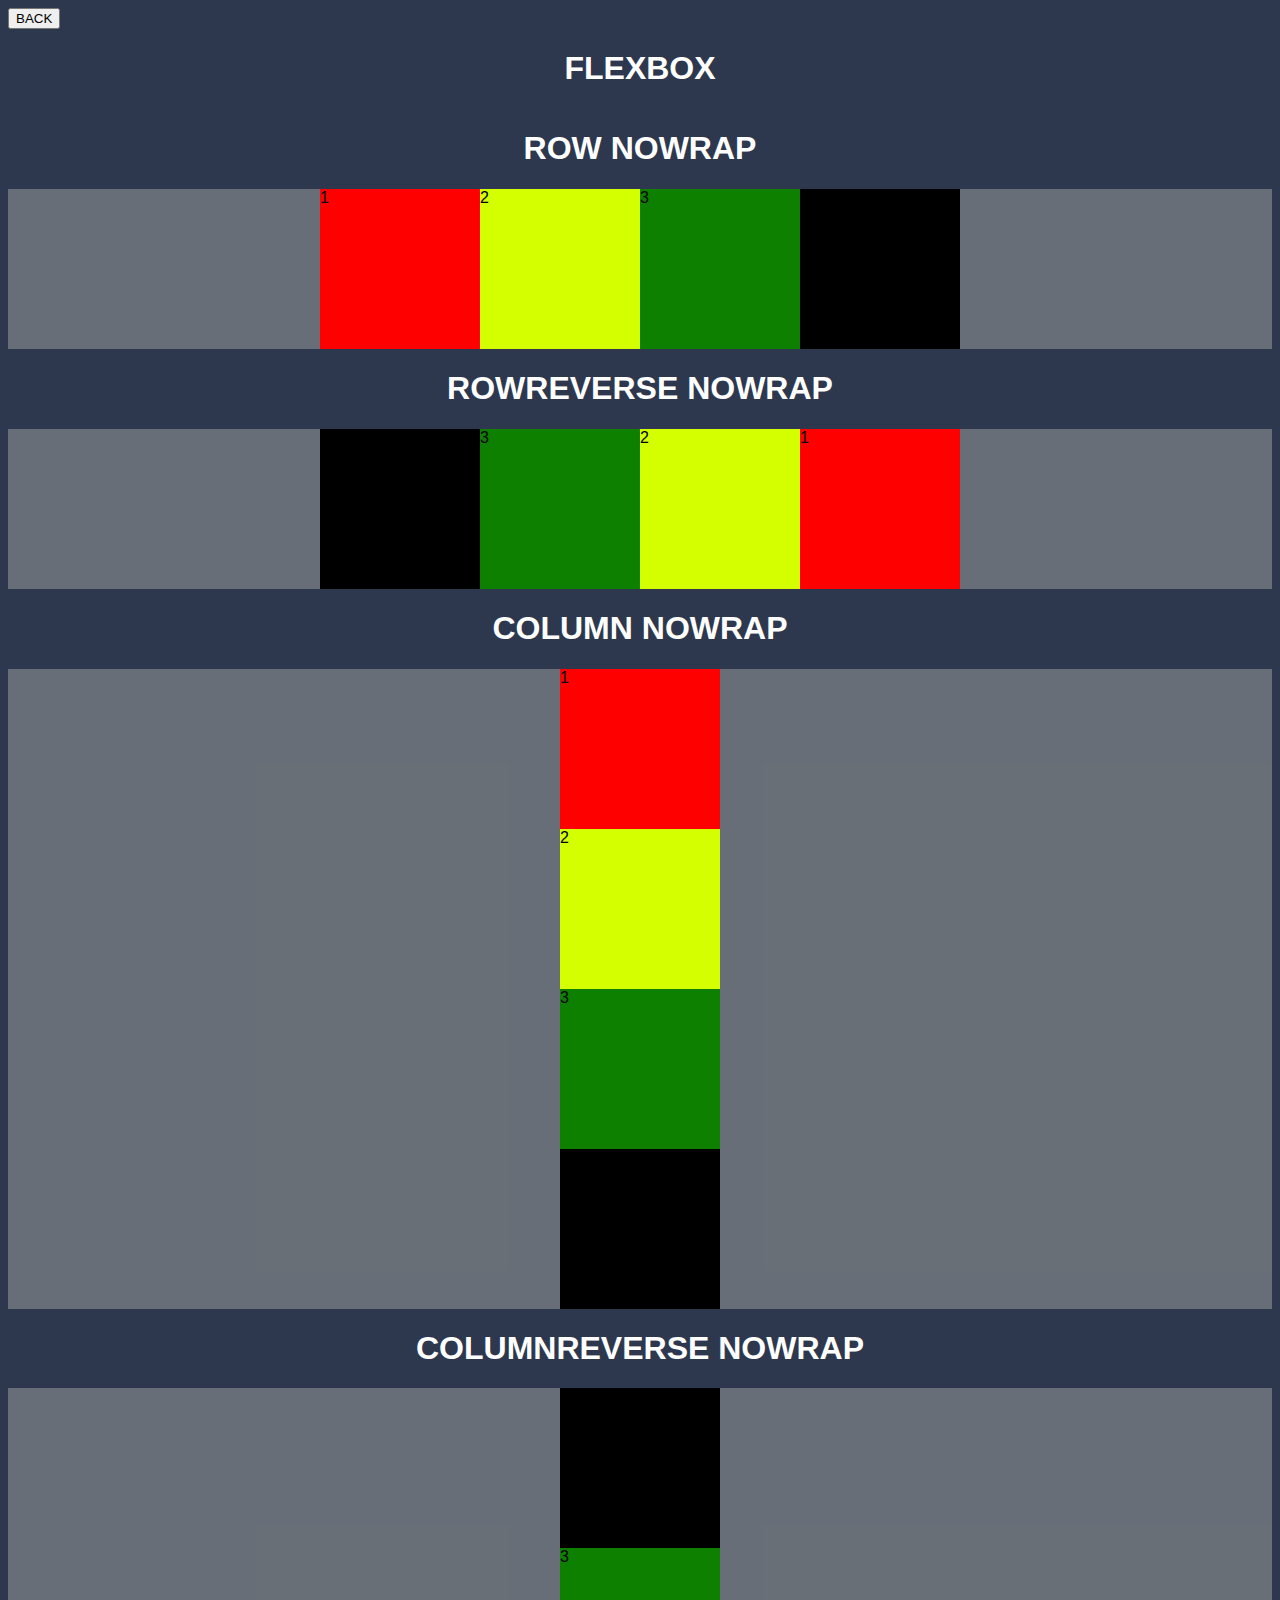
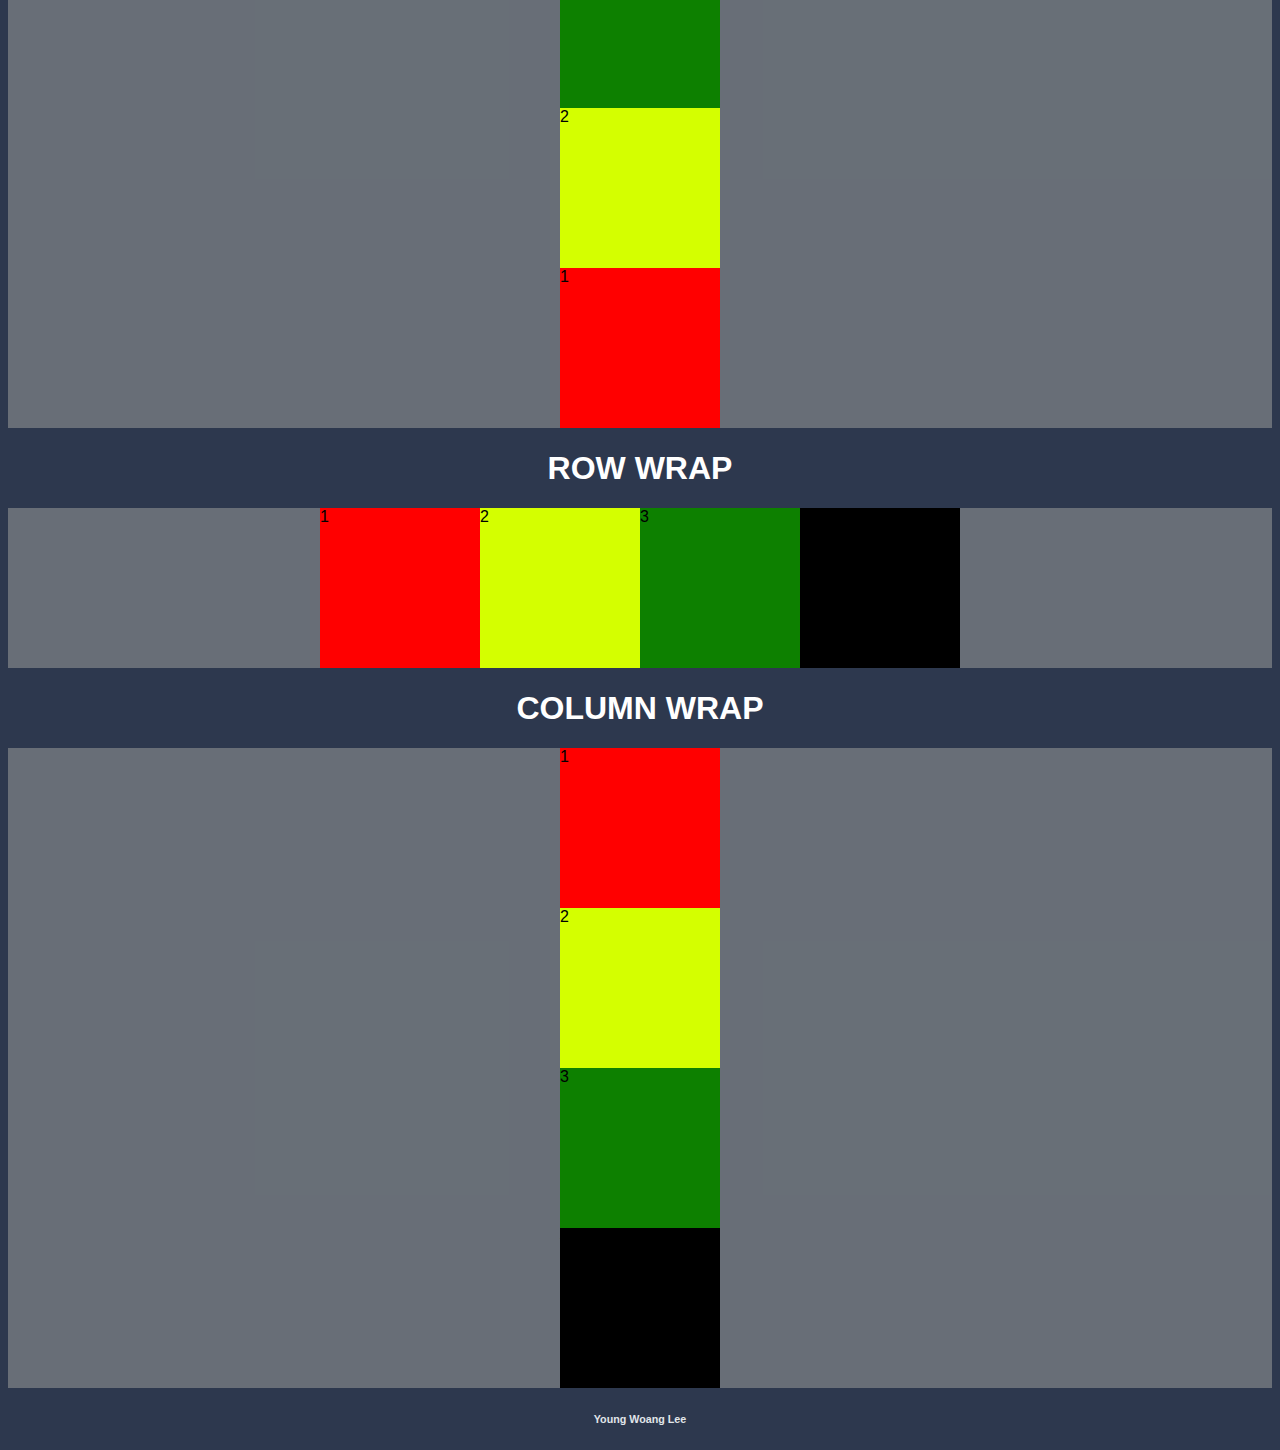
<file: flex.html>
<!DOCTYPE html>
<html lang="en">
<head>
    <meta charset="UTF-8">
    <meta http-equiv="X-UA-Compatible" content="IE=edge">
    <meta name="viewport" content="width=device-width, initial-scale=1.0">
    <title>CSS</title>
    <link rel="stylesheet" href="./estilos/estiloflex.css">
    <link rel="shortcut icon" href="menu-icon-19342-Windows.ico">
   
</head>
<body>
    <header>
        <a href="index.html"><button id="bhtml">BACK</button></a>
        <span><h1>FLEXBOX</h1></span>
        
        
    </header>
    <main>
        <h1>ROW NOWRAP</h1>
        <div class="flex-1">
            <div class="elemento-flexible" style="background-color: red;">1</div>
            <div class="elemento-flexible" style="background-color: rgb(212, 255, 0);">2</div>
            <div class="elemento-flexible" style="background-color: rgb(13, 128, 0);">3</div>        
            <div class="elemento-flexible" style="background-color: rgb(0, 0, 0);">4</div>             
        </div>
        <h1>ROWREVERSE NOWRAP</h1>
        
        <div class="flex-2">
            <div class="elemento-flexible" style="background-color: red;">1</div>
            <div class="elemento-flexible" style="background-color: rgb(212, 255, 0);">2</div>
            <div class="elemento-flexible" style="background-color: rgb(13, 128, 0);">3</div>        
            <div class="elemento-flexible" style="background-color: rgb(0, 0, 0);">4</div>             
        </div>

        <h1>COLUMN NOWRAP</h1>
        
        <div class="flex-3">
            <div class="elemento-flexible" style="background-color: red;">1</div>
            <div class="elemento-flexible" style="background-color: rgb(212, 255, 0);">2</div>
            <div class="elemento-flexible" style="background-color: rgb(13, 128, 0);">3</div>        
            <div class="elemento-flexible" style="background-color: rgb(0, 0, 0);">4</div>            
        </div>

        <h1>COLUMNREVERSE NOWRAP</h1>
        
        <div class="flex-4">
            <div class="elemento-flexible" style="background-color: red;">1</div>
            <div class="elemento-flexible" style="background-color: rgb(212, 255, 0);">2</div>
            <div class="elemento-flexible" style="background-color: rgb(13, 128, 0);">3</div>        
            <div class="elemento-flexible" style="background-color: rgb(0, 0, 0);">4</div>             
        </div>

        <h1>ROW WRAP</h1>
        
        <div class="flex-5">
            <div class="elemento-flexible" style="background-color: red;">1</div>
            <div class="elemento-flexible" style="background-color: rgb(212, 255, 0);">2</div>
            <div class="elemento-flexible" style="background-color: rgb(13, 128, 0);">3</div>        
            <div class="elemento-flexible" style="background-color: rgb(0, 0, 0);">4</div>              
        </div>

        <h1>COLUMN WRAP</h1>
        
        <div class="flex-6">
            <div class="elemento-flexible" style="background-color: red;">1</div>
            <div class="elemento-flexible" style="background-color: rgb(212, 255, 0);">2</div>
            <div class="elemento-flexible" style="background-color: rgb(13, 128, 0);">3</div>        
            <div class="elemento-flexible" style="background-color: rgb(0, 0, 0);">4</div>          
        </div>
    </main>
    
    <footer>
        <h6>Young Woang Lee</h6>
    </footer>
</body>
</html>
</file>
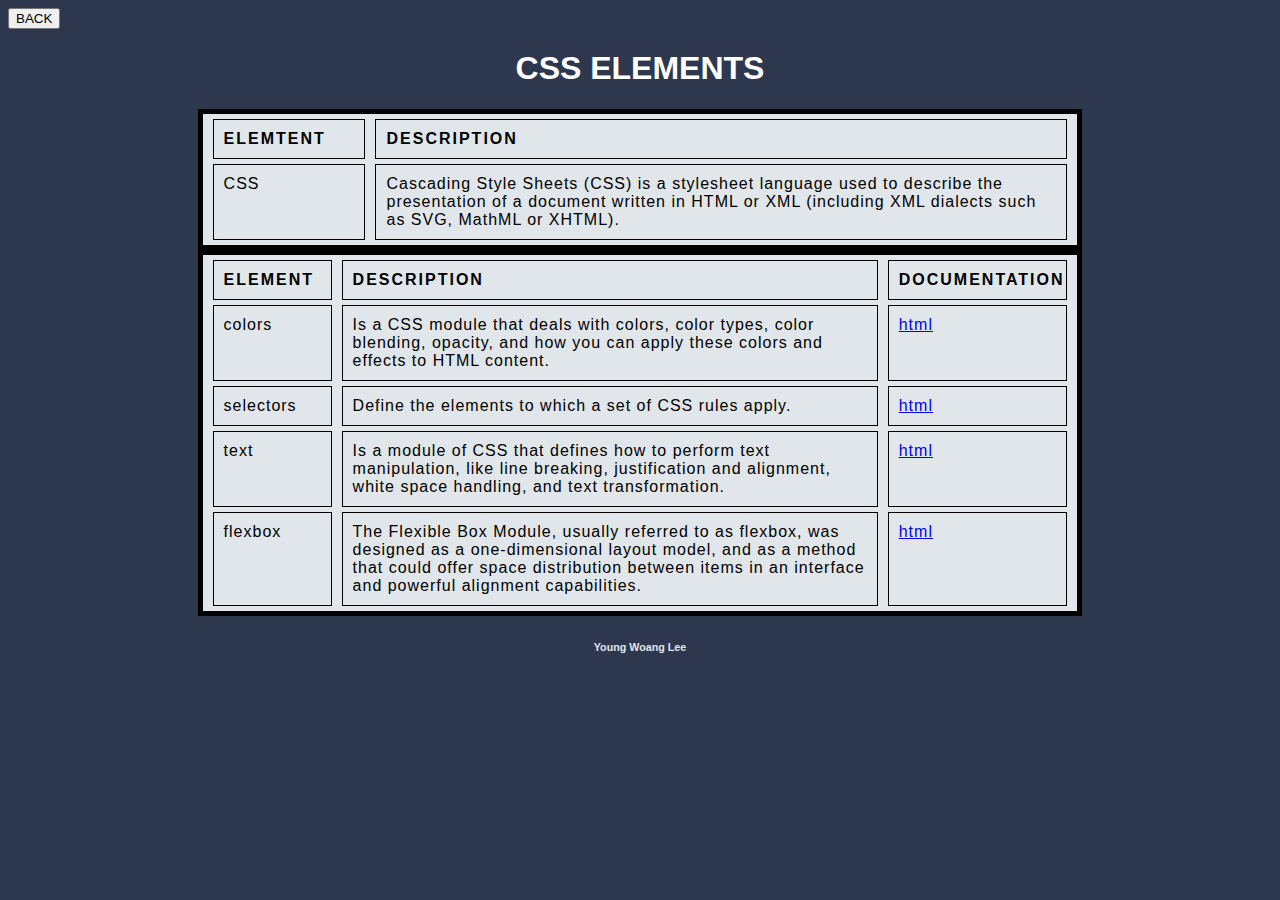
<file: manualcss.html>
<!DOCTYPE html>
<html lang="en">
<head>
    <meta charset="UTF-8">
    <meta http-equiv="X-UA-Compatible" content="IE=edge">
    <meta name="viewport" content="width=device-width, initial-scale=1.0">
    <title>CSS</title>
    <link rel="stylesheet" href="./estilos/estilohtml.css">
    <link rel="shortcut icon" href="menu-icon-19342-Windows.ico">
   
</head>
<body>
    <header>
        <a href="index.html"><button id="bhtml">BACK</button></a>
        <span><h1>CSS ELEMENTS</h1></span>
        
        
    </header>
    <main>
        <table>
            <thead>
                <tr>
                    <th>ELEMTENT</th>
                    <th>DESCRIPTION</th>
                </tr>
            </thead>
            <tbody>
                <tr>
                    <td>
                        CSS
                    </td>
                    <td>
                        Cascading Style Sheets (CSS) is a stylesheet language used to describe the presentation of a document written in HTML or XML (including XML dialects such as SVG, MathML or XHTML).   
                    </td>
                    
                </tr>
                
            </tbody>
        </table>
        <table>
            <thead>
               <tr>
                    <th>ELEMENT</th>
                    <th>DESCRIPTION</th>
                    <th>DOCUMENTATION</th>
               </tr> 
            </thead>
            <tbody>
                <tr>
                    <td>colors</td>
                    <td>Is a CSS module that deals with colors, color types, color blending, opacity, and how you can apply these colors and effects to HTML content.</td>
                    <td><a href="https://developer.mozilla.org/en-US/docs/Web/CSS/CSS_Colors" target="_blank">html</a></td>
                </tr>
                <tr>
                    <td>selectors</td>
                    <td>Define the elements to which a set of CSS rules apply.</td>
                    <td><a href="https://developer.mozilla.org/en-US/docs/Web/CSS/CSS_Selectors" target="_blank">html</a></td>
                </tr>
                <tr>
                    <td>text</td>
                    <td>Is a module of CSS that defines how to perform text manipulation, like line breaking, justification and alignment, white space handling, and text transformation.</td>
                    <td><a href="https://developer.mozilla.org/en-US/docs/Web/CSS/CSS_Text" target="_blank">html</a></td>
                </tr>
                <tr>
                    <td>flexbox</td>
                    <td>The Flexible Box Module, usually referred to as flexbox, was designed as a one-dimensional layout model, and as a method that could offer space distribution between items in an interface and powerful alignment capabilities.</td>
                    <td><a href="https://developer.mozilla.org/en-US/docs/Web/CSS/CSS_Flexible_Box_Layout/Basic_Concepts_of_Flexbox" target="_blank">html</a></td>
                </tr>
     
    
            </tbody>
        </table>    
    </main>
    
    <footer>
        <h6>Young Woang Lee</h6>
    </footer>
</body>
</html>
</file>
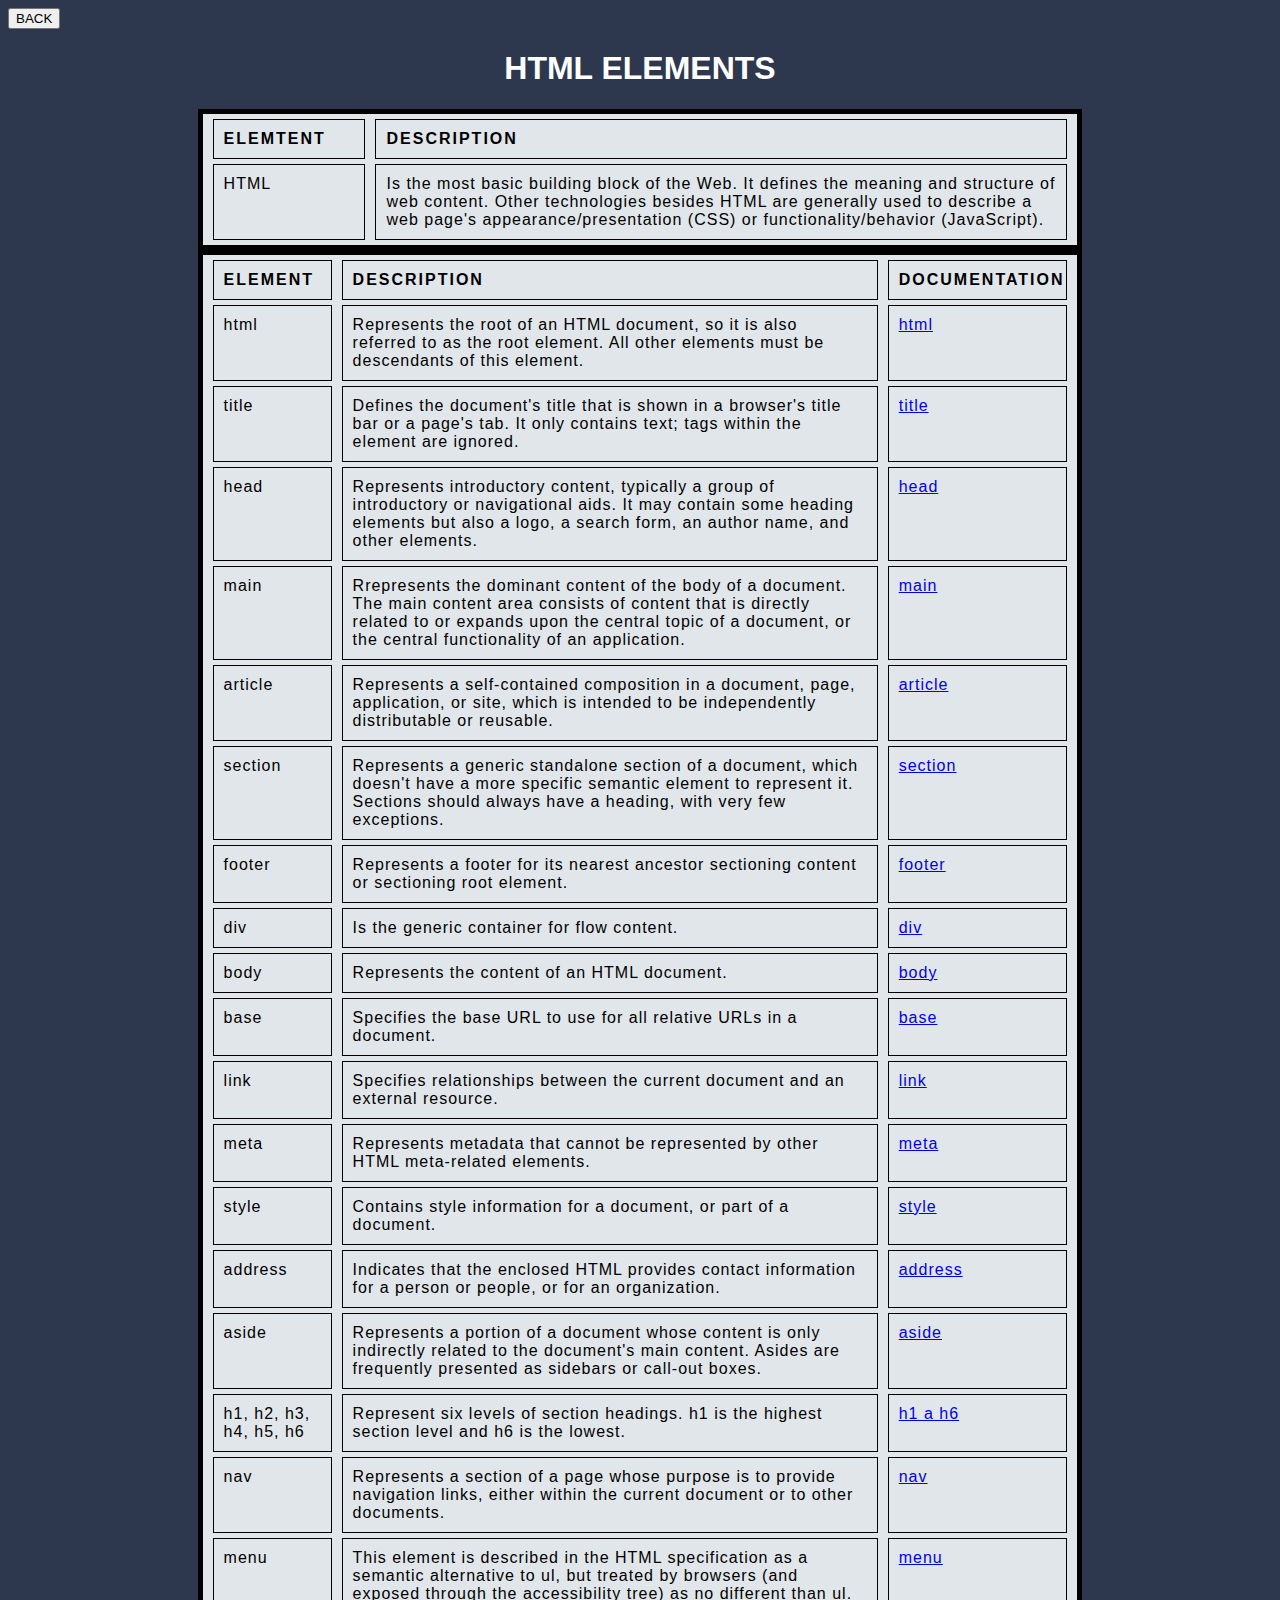
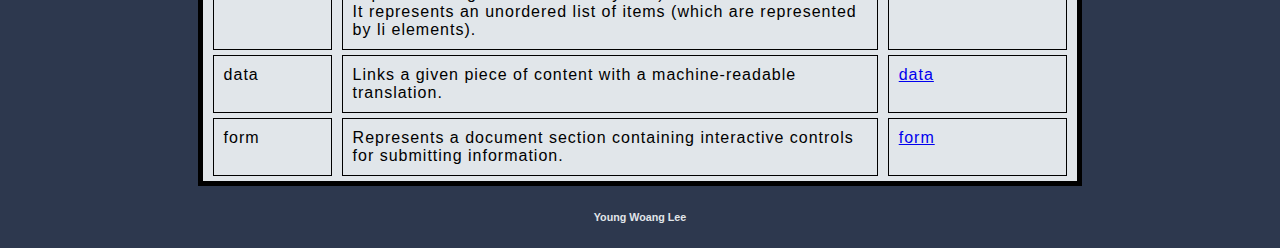
<file: manualhtml.html>
<!DOCTYPE html>
<html lang="en">
<head>
    <meta charset="UTF-8">
    <meta http-equiv="X-UA-Compatible" content="IE=edge">
    <meta name="viewport" content="width=device-width, initial-scale=1.0">
    <title>HTML</title>
    <link rel="stylesheet" href="./estilos/estilohtml.css">
    <link rel="shortcut icon" href="menu-icon-19342-Windows.ico">
   
</head>
<body>
    <header>
        <a href="index.html"><button id="bhtml">BACK</button></a>
        <span><h1>HTML ELEMENTS</h1></span>
        
        
    </header>
    <main>
        <table>
            <thead>
                <tr>
                    <th>ELEMTENT</th>
                    <th>DESCRIPTION</th>
                </tr>
            </thead>
            <tbody>
                <tr>
                    <td>
                        HTML
                    </td>
                    <td>
                        Is the most basic building block of the Web. It defines the meaning and structure of web content. Other technologies besides HTML are generally used to describe a web page's appearance/presentation (CSS) or functionality/behavior (JavaScript).  
                    </td>
                    
                </tr>
                
            </tbody>
        </table>
        <table>
            <thead>
               <tr>
                    <th>ELEMENT</th>
                    <th>DESCRIPTION</th>
                    <th>DOCUMENTATION</th>
               </tr> 
            </thead>
            <tbody>
                <tr>
                    <td>html</td>
                    <td>Represents the root of an HTML document, so it is also referred to as the root element. All other elements must be descendants of this element.</td>
                    <td><a href="https://developer.mozilla.org/en-US/docs/Web/HTML/Element/html" target="_blank">html</a></td>
                </tr>
                <tr>
                    <td>title</td>
                    <td>Defines the document's title that is shown in a browser's title bar or a page's tab. It only contains text; tags within the element are ignored.</td>
                    <td><a href="https://developer.mozilla.org/en-US/docs/Web/HTML/Element/title" target="_blank">title</a></td>
                </tr>
                <tr>
                    <td>head</td>
                    <td>Represents introductory content, typically a group of introductory or navigational aids. It may contain some heading elements but also a logo, a search form, an author name, and other elements.</td>
                    <td><a href="https://developer.mozilla.org/en-US/docs/Web/HTML/Element/header" target="_blank">head</a></td>
                </tr>
                <tr>
                    <td>main</td>
                    <td>Rrepresents the dominant content of the body of a document. The main content area consists of content that is directly related to or expands upon the central topic of a document, or the central functionality of an application.</td>
                    <td><a href="https://developer.mozilla.org/en-US/docs/Web/HTML/Element/main" target="_blank">main</a></td>
                </tr>
                <tr>
                    <td>article</td>
                    <td>Represents a self-contained composition in a document, page, application, or site, which is intended to be independently distributable or reusable.</td>
                    <td><a href="https://developer.mozilla.org/en-US/docs/Web/HTML/Element/article" target="_blank">article</a></td>
                </tr>
                <tr>
                    <td>section</td>
                    <td>Represents a generic standalone section of a document, which doesn't have a more specific semantic element to represent it. Sections should always have a heading, with very few exceptions.</td>
                    <td><a href="https://developer.mozilla.org/en-US/docs/Web/HTML/Element/section" target="_blank">section</a></td>
                </tr>
                <tr>
                    <td>footer</td>
                    <td>Represents a footer for its nearest ancestor sectioning content or sectioning root element.</td>
                    <td><a href="https://developer.mozilla.org/en-US/docs/Web/HTML/Element/footer" target="_blank">footer</a></td>
                </tr>
                <tr>
                    <td>div</td>
                    <td>Is the generic container for flow content.</td>
                    <td><a href="https://developer.mozilla.org/en-US/docs/Web/HTML/Element/div" target="_blank">div</a></td>
                </tr>
                <tr>
                    <td>body</td>
                    <td>Represents the content of an HTML document.</td>
                    <td><a href="https://developer.mozilla.org/en-US/docs/Web/HTML/Element/body" target="_blank">body</a></td>
                </tr>
                <tr>
                    <td>base</td>
                    <td>Specifies the base URL to use for all relative URLs in a document.</td>
                    <td><a href="https://developer.mozilla.org/en-US/docs/Web/HTML/Element/base" target="_blank">base</a></td>
                </tr>
                <tr>
                    <td>link</td>
                    <td>Specifies relationships between the current document and an external resource.</td>
                    <td><a href="https://developer.mozilla.org/en-US/docs/Web/HTML/Element/link" target="_blank">link</a></td>
                </tr>
                <tr>
                    <td>meta</td>
                    <td>Represents metadata that cannot be represented by other HTML meta-related elements.</td>
                    <td><a href="https://developer.mozilla.org/en-US/docs/Web/HTML/Element/meta" target="_blank">meta</a></td>
                </tr>
                <tr>
                    <td>style</td>
                    <td>Contains style information for a document, or part of a document.</td>
                    <td><a href="https://developer.mozilla.org/en-US/docs/Web/HTML/Element/style" target="_blank">style</a></td>
                </tr>
                <tr>
                    <td>address</td>
                    <td>Indicates that the enclosed HTML provides contact information for a person or people, or for an organization.</td>
                    <td><a href="https://developer.mozilla.org/en-US/docs/Web/HTML/Element/address" target="_blank">address</a></td>
                </tr>
                <tr>
                    <td>aside</td>
                    <td>Represents a portion of a document whose content is only indirectly related to the document's main content. Asides are frequently presented as sidebars or call-out boxes.</td>
                    <td><a href="https://developer.mozilla.org/en-US/docs/Web/HTML/Element/aside" target="_blank">aside</a></td>
                </tr>
                <tr>
                    <td>h1, h2, h3, h4, h5, h6</td>
                    <td>Represent six levels of section headings. h1 is the highest section level and h6 is the lowest.</td>
                    <td><a href="https://developer.mozilla.org/en-US/docs/Web/HTML/Element/Heading_Elements" target="_blank">h1 a h6</a></td>
                </tr>
                <tr>
                    <td>nav</td>
                    <td>Represents a section of a page whose purpose is to provide navigation links, either within the current document or to other documents.</td>
                    <td><a href="https://developer.mozilla.org/en-US/docs/Web/HTML/Element/nav" target="_blank">nav</a></td>
                </tr>
                <tr>
                    <td>menu</td>
                    <td>This element is described in the HTML specification as a semantic alternative to ul, but treated by browsers (and exposed through the accessibility tree) as no different than ul. It represents an unordered list of items (which are represented by li elements).</td>
                    <td><a href="https://developer.mozilla.org/en-US/docs/Web/HTML/Element/menu" target="_blank">menu</a></td>
                </tr>
                <tr>
                    <td>data</td>
                    <td>Links a given piece of content with a machine-readable translation. </td>
                    <td><a href="https://developer.mozilla.org/en-US/docs/Web/HTML/Element/data" target="_blank">data</a></td>
                </tr>
                <tr>
                    <td>form</td>
                    <td>Represents a document section containing interactive controls for submitting information.</td>
                    <td><a href="https://developer.mozilla.org/en-US/docs/Web/HTML/Element/form" target="_blank">form</a></td>
                </tr>
               
    
            </tbody>
        </table>    
    </main>
    
    <footer>
        <h6>Young Woang Lee</h6>
    </footer>
</body>
</html>
</file>
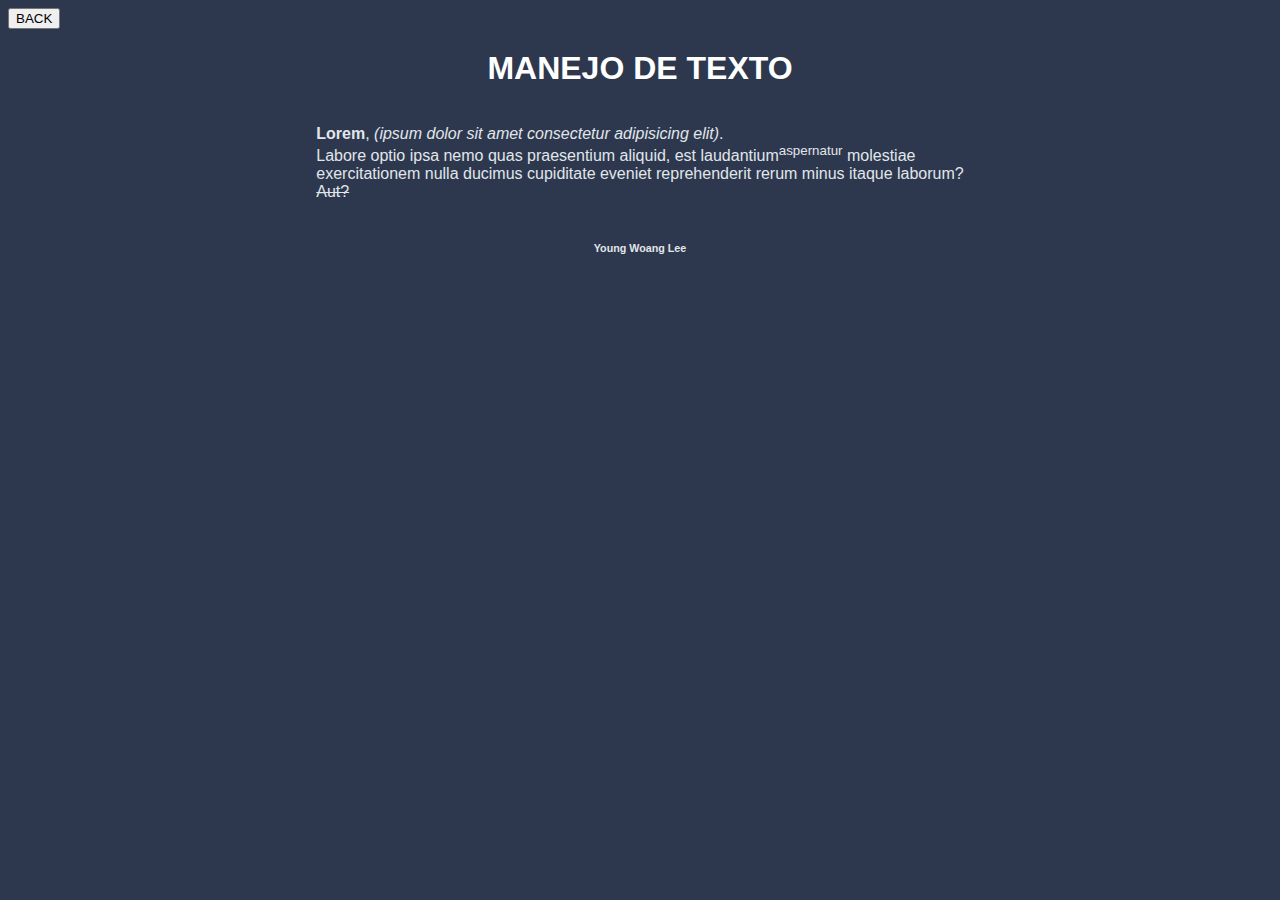
<file: texto.html>
<!DOCTYPE html>
<html lang="en">
<head>
    <meta charset="UTF-8">
    <meta http-equiv="X-UA-Compatible" content="IE=edge">
    <meta name="viewport" content="width=device-width, initial-scale=1.0">
    <title>CSS</title>
    <link rel="stylesheet" href="./estilos/estilotexto.css">
    <link rel="shortcut icon" href="menu-icon-19342-Windows.ico">
   
</head>
<body>
    <header>
        <a href="index.html"><button id="bhtml">BACK</button></a>
        <span><h1>MANEJO DE TEXTO</h1></span>
        
        
    </header>
    <main>
        <p><b>Lorem</b>, <i>(ipsum dolor sit amet consectetur adipisicing elit)</i>. <br>Labore optio ipsa nemo quas praesentium aliquid, est laudantium<sup>aspernatur</sup>  molestiae <br> exercitationem nulla ducimus cupiditate eveniet reprehenderit rerum minus itaque laborum? <br><del>Aut?</del></p>
    
    </main>
    
    <footer>
        <h6>Young Woang Lee</h6>
    </footer>
</body>
</html>
</file>
<file: estilos/estiloflex.css>
h1{text-align: center;
    color: white;}
  main{
      
      display: flex;
      flex-direction: column;
      align-items: center;
  
  }
  body{
      background-color: rgba(31, 43, 66, 0.937); 
  }
  .elemento-flexible{
    height: 10rem;
    width: 10rem;
}
  .flex-1{
    display: flex;
    flex-direction: row;
    flex-wrap: nowrap;

    align-items: center;
    justify-content: center;
    background-color: rgba(151, 154, 151, 0.559);
    width: 100%;
    min-height: 10rem;
    min-width: 10rem;
}
.flex-2{
  display: flex;
  flex-direction: row-reverse;
  flex-wrap: nowrap;

  align-items: center;
  justify-content: center;
  background-color: rgba(151, 154, 151, 0.559);
  width: 100%;
  min-height: 10rem;
  min-width: 10rem;
}

.flex-3{
  display: flex;
  flex-direction: column;
  flex-wrap: nowrap;

  align-items: center;
  justify-content: center;
  background-color: rgba(151, 154, 151, 0.559);
  width: 100%;
  min-height: 10rem;
  min-width: 10rem;
}

.flex-4{
  display: flex;
  flex-direction: column-reverse;
  flex-wrap: nowrap;

  align-items: center;
  justify-content: center;
  background-color: rgba(151, 154, 151, 0.559);
  width: 100%;
  min-height: 10rem;
  min-width: 10rem;
}

.flex-5{
  display: flex;
  flex-direction: row;
  flex-wrap: wrap;

  align-items: center;
  justify-content: center;
  background-color: rgba(151, 154, 151, 0.559);
  width: 100%;
  min-height: 10rem;
  min-width: 10rem;
}

.flex-6{
  display: flex;
  flex-direction: column;
  flex-wrap: wrap;

  align-items: center;
  justify-content: center;
  background-color: rgba(151, 154, 151, 0.559);
  width: 100%;
  min-height: 10rem;
  min-width: 10rem;
}
  html {
      font-family: 'helvetica neue', helvetica, arial, sans-serif;
    }

footer{
  color: rgb(225, 230, 234);
  text-align: center;
}
</file>
<file: estilos/estilohtml.css>
h1{text-align: center;
    color: white;}
  body{
      background-color: rgba(31, 43, 66, 0.937);
    
  
  }
  
  table {
    background-color: rgb(225, 230, 234);
      margin: 0 auto;
      table-layout: fixed;
      width: 70%;
      border-collapse: separate;
      border-spacing: 10px 5px;
      border: 5px solid rgb(0, 0, 0);
      text-align:left
      
      
  }
  thead th:nth-child(1) {
    width: 13%;
  }
  thead th:nth-child(2) {
      width: 68%;
  }
  thead th:nth-child(3) {
      width: 21%;
    }
  td, th{
      padding:10px;
      width: 25%;
      text-align: left;
      vertical-align: top;
      border: 1px solid #000;
  }
  html {
      font-family: 'helvetica neue', helvetica, arial, sans-serif;
    }
    
    
th {
  letter-spacing: 2px;
}
    
td {
  letter-spacing: 1px;
}
footer{
  color: rgb(225, 230, 234);
  text-align: center;
}
tr:hover td{
    background-color: rgb(191, 192, 192);
}
</file>
<file: estilos/estilotexto.css>
h1{text-align: center;
    color: white;}
  main{
      
      display: flex;
      flex-direction: column;
      align-items: center;
  
  }
  body{
      background-color: rgba(31, 43, 66, 0.937); 
  }
  

  html {
      font-family: 'helvetica neue', helvetica, arial, sans-serif;
      color: rgb(225, 230, 234);
    }

footer{
  color: rgb(225, 230, 234);
  text-align: center;
}
</file>
